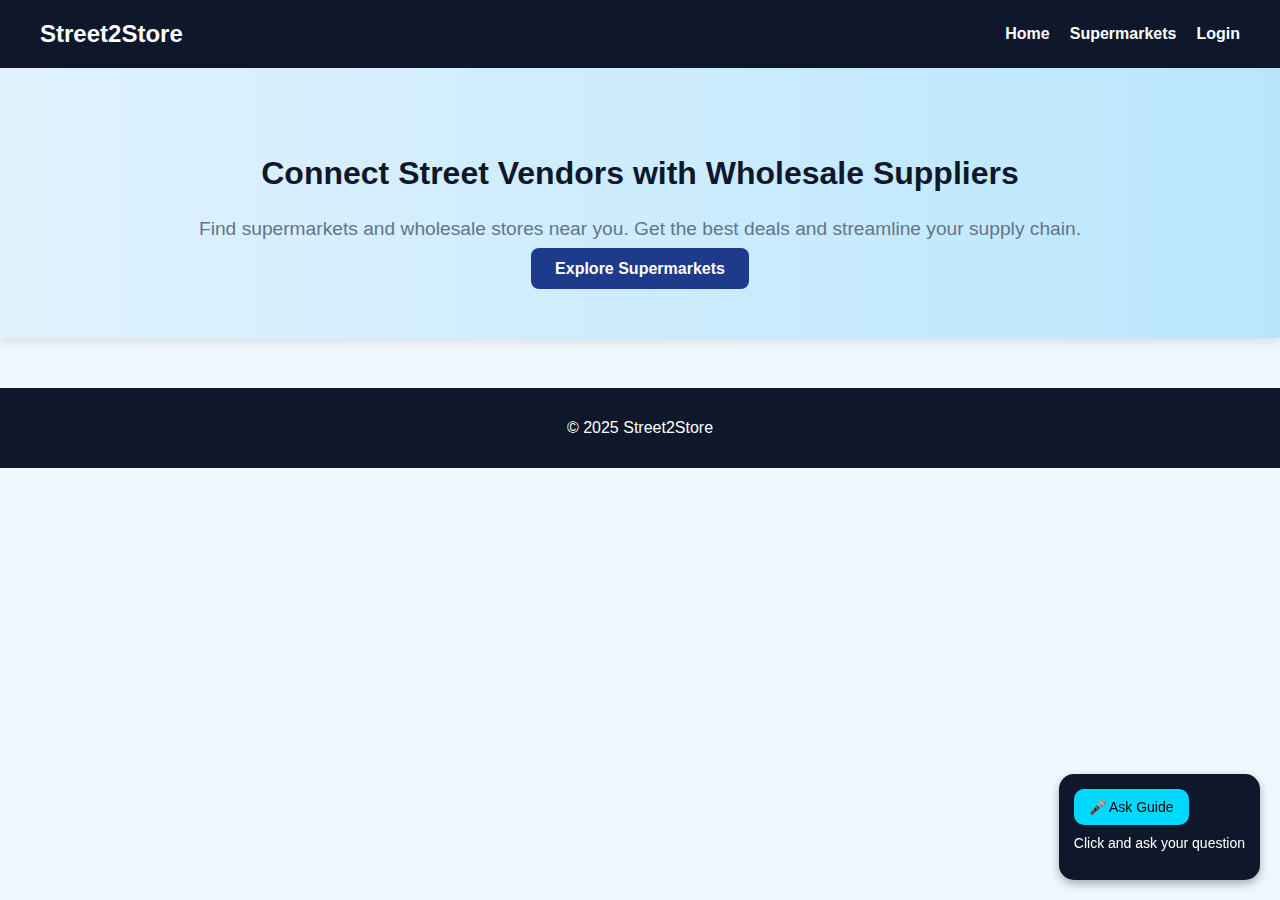
<file: index.html>
<!DOCTYPE html>
<html lang="en">
<head>
  <meta charset="UTF-8">
  <title>Street2Store</title>
  <style>
    body {
      font-family: Arial, sans-serif;
      margin: 0;
      background: #f0f8ff; /* Light pastel blue */
      color: #333; /* Default text */
    }

    header {
      background: #0f172a; /* Dark navy */
      color: #fff;
      padding: 20px 40px;
      display: flex;
      justify-content: space-between;
      align-items: center;
    }

    header h1 {
      margin: 0;
      font-size: 24px;
    }

    nav {
      display: flex;
      gap: 20px;
    }

    nav a {
      color: #fff;
      text-decoration: none;
      font-weight: bold;
      transition: color 0.3s ease;
    }

    nav a:hover {
      color: #60a5fa; /* Light sky blue */
    }

    .hero {
      text-align: center;
      padding: 60px 20px;
      background: linear-gradient(to right, #e0f2fe, #bae6fd); /* Sky blue gradient */
      color: #333;
      box-shadow: 0 4px 10px rgba(0, 0, 0, 0.1); /* Soft modern shadow */
    }

    .hero h2 {
      font-size: 2em;
      color: #0f172a;
    }

    .hero p {
      font-size: 1.2em;
      color: #64748b; /* Slate gray */
      margin-bottom: 20px;
    }

    .button {
      background: #1e3a8a; /* Navy */
      color: white;
      padding: 12px 24px;
      border-radius: 8px;
      text-decoration: none;
      font-weight: bold;
      transition: 0.3s ease;
    }

    .button:hover {
      background: #2563eb;
    }

    footer {
      text-align: center;
      padding: 15px;
      background: #0f172a;
      color: white;
      margin-top: 50px;
    }

    #voice-assistant {
      position: fixed;
      bottom: 20px;
      right: 20px;
      background: #0f172a;
      padding: 15px;
      border-radius: 15px;
      color: white;
      box-shadow: 0 4px 10px rgba(0, 0, 0, 0.3);
      z-index: 9999;
    }

    #voice-assistant button {
      background-color: #00d9ff;
      border: none;
      padding: 10px 15px;
      border-radius: 10px;
      cursor: pointer;
      font-size: 14px;
    }

    #transcript {
      margin-top: 10px;
      font-size: 14px;
    }
  </style>
</head>
<body>

  <header>
    <h1>Street2Store</h1>
    <nav>
      <a href="index.html">Home</a>
      <a href="supermarkets.html">Supermarkets</a>
      <a href="login.html">Login</a>
    </nav>
  </header>

  <section class="hero">
    <h2>Connect Street Vendors with Wholesale Suppliers</h2>
    <p>Find supermarkets and wholesale stores near you. Get the best deals and streamline your supply chain.</p>
    <a href="supermarkets.html" class="button">Explore Supermarkets</a>
  </section>



<!-- Replace your current #voice-assistant -->
<div id="voice-assistant">
  
  <button onclick="startVoiceAssistant()">🎤 Ask Guide</button>
  <p id="transcript">Click and ask your question</p>
</div>




  <footer>
    <p>&copy; 2025 Street2Store</p>
  </footer>

  <script>
    window.onload = function () {
      const welcomeText = "Welcome to Street2Store. I am your assistant. You can ask me anything like how to register, how to log in, or contact details. Click the mic button to begin.";
      const synth = window.speechSynthesis;
      const utter = new SpeechSynthesisUtterance(welcomeText);
      synth.speak(utter);
    }

    function startVoiceAssistant() {
      const recognition = new (window.SpeechRecognition || window.webkitSpeechRecognition)();
      recognition.lang = 'en-US';
      recognition.start();

      recognition.onresult = function (event) {
        const msg = event.results[0][0].transcript.toLowerCase();
        document.getElementById("transcript").innerText = "You said: " + msg;
        replyTo(msg);
      };

      recognition.onerror = function (event) {
        document.getElementById("transcript").innerText = "Error: " + event.error;
      };
    }

    function replyTo(msg) {
      let response = "Sorry, I didn't get that. Try saying 'register', 'login', or 'contact info'.";

      if (msg.includes("register")) {
        response = "To register, click the Register button at the top and fill the form.";
      } else if (msg.includes("login")) {
        response = "Click the Login option in the menu and enter your username and password.";
      } else if (msg.includes("contact")) {
        response = "You can contact us using the Contact page or call +91 98765 43210.";
      } else if (msg.includes("products") || msg.includes("goods")) {
        response = "We offer verified goods from top wholesale supermarkets.";
      } else if (msg.includes("about")) {
        response = "Street2Store helps vendors connect directly with wholesale suppliers.";
      } else if (msg.includes("help")) {
        response = "You can ask me anything like 'how to register', 'what is this site', or 'contact number'.";
      }

      const synth = window.speechSynthesis;
      const utter = new SpeechSynthesisUtterance(response);
      synth.speak(utter);

      document.getElementById("transcript").innerText += "\nAssistant: " + response;
    }
  </script>

</body>
</html>
</file>
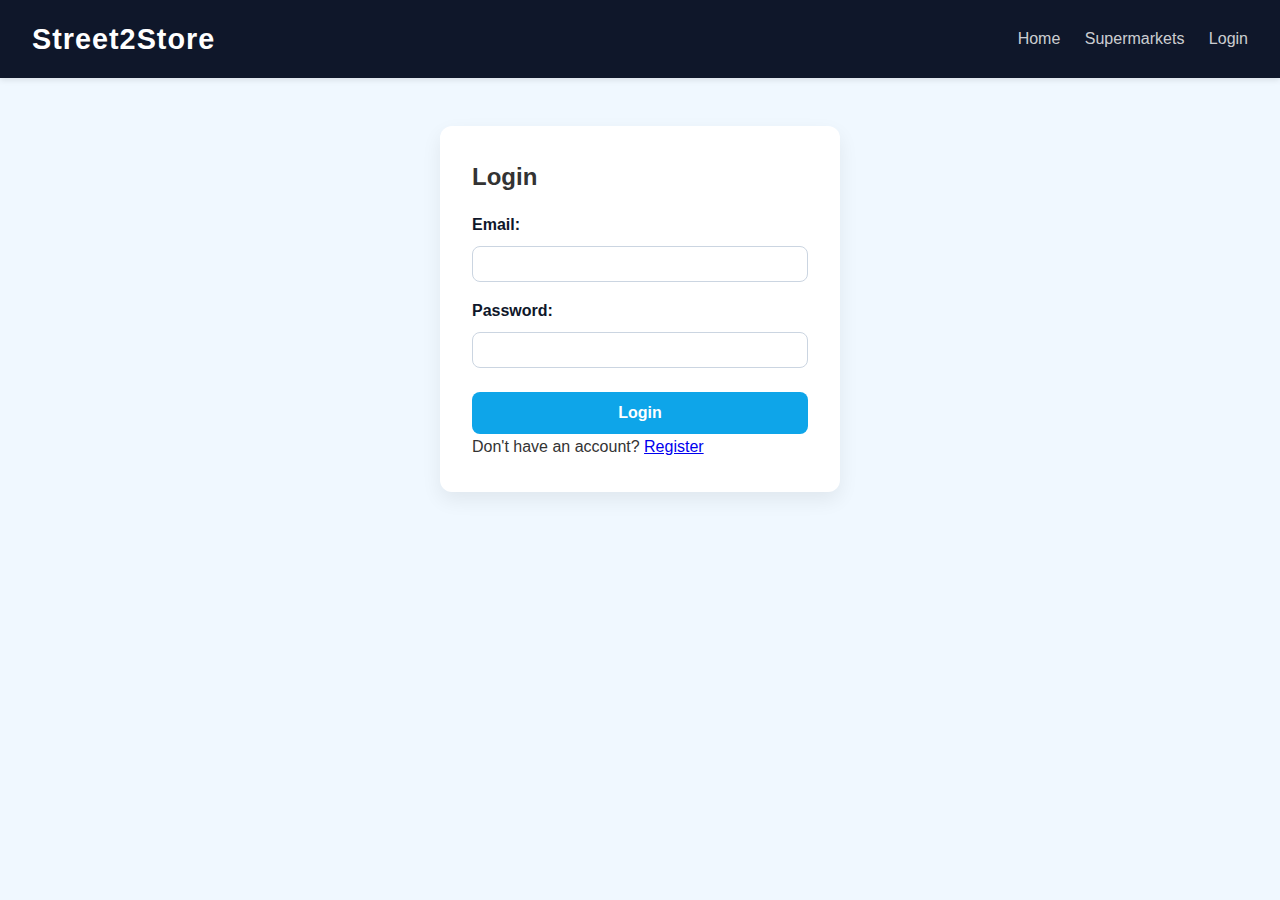
<file: login.html>
<!DOCTYPE html>
<html lang="en">
<head>
  <meta charset="UTF-8">
  <title>Login - Street2Store</title>
  <link rel="stylesheet" href="styles.css">
</head>
<body>
  <header>
    <h1>Street2Store</h1>
    <nav>
      <a href="index.html">Home</a>
      <a href="supermarkets.html">Supermarkets</a>
      <a href="login.html">Login</a>
    </nav>
  </header>

  <main class="form-container">
    <h2>Login</h2>
    <form>
      <label>Email:</label>
      <input type="email" required>
      <label>Password:</label>
      <input type="password" required>
      <button type="submit">Login</button>
    </form>

    <p>Don't have an account? <a href="register.html">Register</a></p>
  </main>
</body>
</html>
</file>
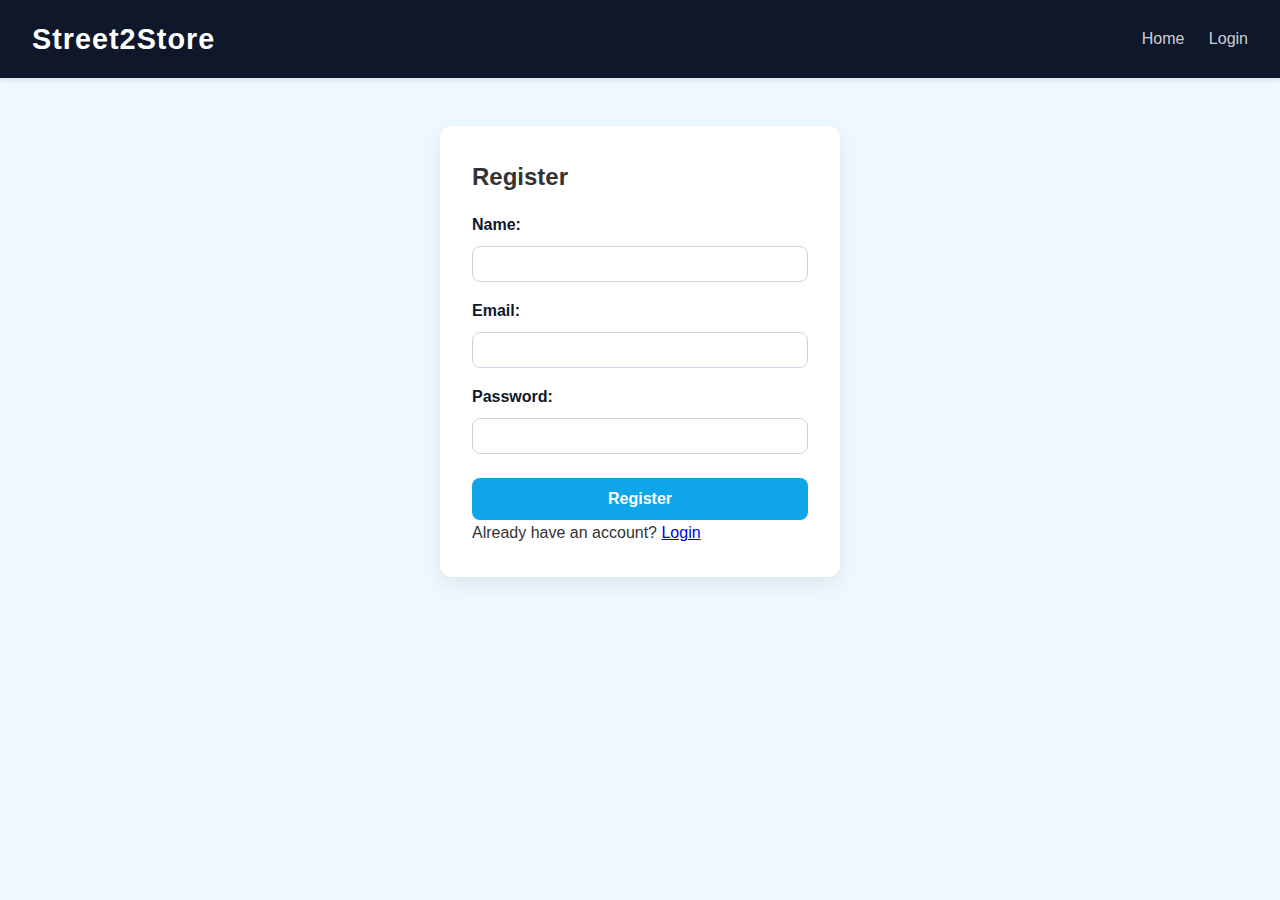
<file: register.html>
<!DOCTYPE html>
<html lang="en">
<head>
  <meta charset="UTF-8">
  <title>Register - Street2Store</title>
  <link rel="stylesheet" href="styles.css">
</head>
<body>
  <header>
    <h1>Street2Store</h1>
    <nav>
      <a href="index.html">Home</a>
      <a href="login.html">Login</a>
    </nav>
  </header>

  <main class="form-container">
    <h2>Register</h2>
    <form id="registerForm">
      <label for="name">Name:</label>
      <input type="text" id="name" required>

      <label for="email">Email:</label>
      <input type="email" id="email" required>

      <label for="password">Password:</label>
      <input type="password" id="password" required>

      <button type="submit">Register</button>
    </form>
    <p>Already have an account? <a href="login.html">Login</a></p>
  </main>

  <script>
    document.getElementById('registerForm').addEventListener('submit', function(e) {
      e.preventDefault();
      const name = document.getElementById('name').value;
      const email = document.getElementById('email').value;
      const password = document.getElementById('password').value;

      if (localStorage.getItem(email)) {
        alert("User already exists!");
        return;
      }

      const user = { name, email, password };
      localStorage.setItem(email, JSON.stringify(user));
      alert("Registration successful! Please log in.");
      window.location.href = "login.html";
    });
  </script>
</body>
</html>
</file>
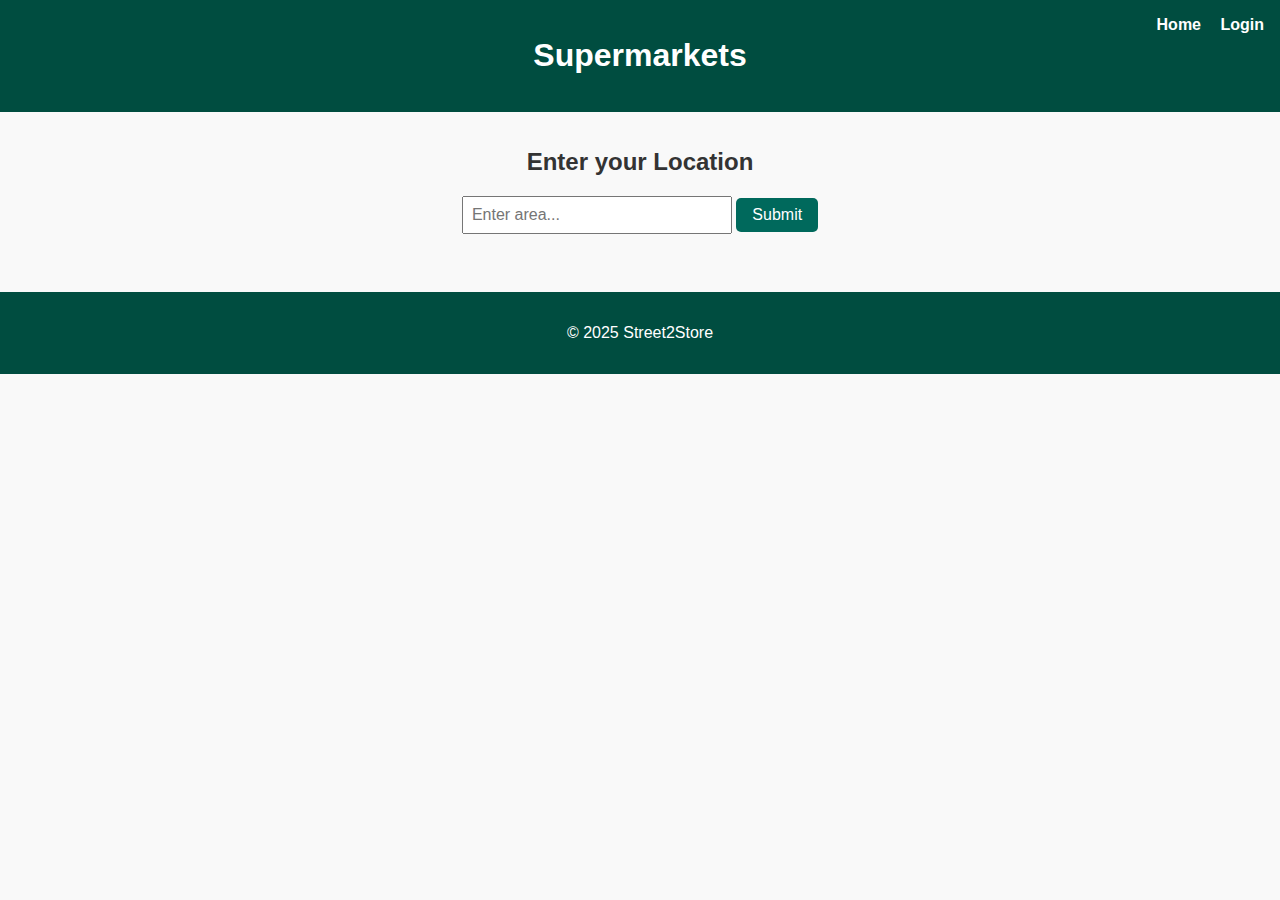
<file: supermarkets.html>
<!DOCTYPE html>
<html lang="en">
<head>
  <meta charset="UTF-8">
  <title>Supermarkets - Street2Store</title>
  <link rel="stylesheet" href="https://cdnjs.cloudflare.com/ajax/libs/font-awesome/6.5.0/css/all.min.css">
  <style>
    body {
      background-color: #f9f9f9;
      font-family: 'Segoe UI', sans-serif;
      color: #333;
      margin: 0;
      padding: 0;
    }

    header {
      background-color: #004d40;
      color: white;
      padding: 1rem;
      text-align: center;
      position: relative;
    }

    .nav-top-right {
      position: absolute;
      top: 1rem;
      right: 1rem;
    }

    .nav-top-right a {
      color: white;
      margin-left: 15px;
      text-decoration: none;
      font-weight: bold;
    }

    .location-section {
      padding: 1rem;
      text-align: center;
    }

    .location-section input {
      padding: 0.5rem;
      width: 250px;
      font-size: 16px;
      margin-bottom: 10px;
    }

    .location-section button {
      padding: 0.5rem 1rem;
      background-color: #00695c;
      color: white;
      border: none;
      border-radius: 5px;
      cursor: pointer;
      font-size: 16px;
    }

    .supermarkets-list {
      display: none;
      flex-direction: column;
      align-items: center;
      gap: 1.5rem;
      padding: 1rem;
    }

    .supermarket-card {
      background: #ffffff;
      border: 1px solid #ccc;
      padding: 1rem;
      width: 90%;
      max-width: 550px;
      border-radius: 8px;
      box-shadow: 0 2px 6px rgba(0, 0, 0, 0.1);
      text-align: center;
    }

    .supermarket-card h3 {
      color: #00695c;
      margin-bottom: 1rem;
    }

    .visit-btn {
      display: inline-block;
      margin: 10px 0;
      padding: 0.5rem 1rem;
      background-color: #00695c;
      color: white;
      text-decoration: none;
      border-radius: 5px;
      font-weight: bold;
    }

    .social-icons {
      margin-top: 10px;
    }

    .social-icons a {
      color: green;
      margin: 0 10px;
      font-size: 24px;
      text-decoration: none;
    }

    footer {
      text-align: center;
      padding: 1rem;
      background-color: #004d40;
      color: white;
      margin-top: 2rem;
    }
  </style>
</head>
<body>

  <header>
    <h1>Supermarkets</h1>
    <div class="nav-top-right">
      <a href="index.html">Home</a>
      <a href="login.html">Login</a>
    </div>
  </header>

  <section class="location-section">
    <h2>Enter your Location</h2>
    <input type="text" id="locationInput" placeholder="Enter area...">
    <button onclick="checkLocation()">Submit</button>
  </section>

  <section id="supermarketsList" class="supermarkets-list">

    <div class="supermarket-card">
      <h3>D-Mart</h3>
      <a class="visit-btn" href="https://www.dmart.in/" target="_blank">Visit Store</a>
      <div class="social-icons">
        <a href="https://www.instagram.com/dmart.india/" target="_blank"><i class="fab fa-instagram"></i></a>
        <a href="https://www.facebook.com/dmart.india/" target="_blank"><i class="fab fa-facebook"></i></a>
      </div>
    </div>

    <div class="supermarket-card">
      <h3>Nilgiris</h3>
      <a class="visit-btn" href="https://www.nilgiris1905.com/" target="_blank">Visit Store</a>
      <div class="social-icons">
        <a href="https://www.facebook.com/Nilgiris1905/" target="_blank"><i class="fab fa-facebook"></i></a>
      </div>
    </div>

    <div class="supermarket-card">
      <h3>More Supermarket</h3>
      <a class="visit-btn" href="https://www.moreretail.in/" target="_blank">Visit Store</a>
      <div class="social-icons">
        <a href="https://www.instagram.com/moresupermarket/" target="_blank"><i class="fab fa-instagram"></i></a>
        <a href="https://www.facebook.com/moreretail.in/" target="_blank"><i class="fab fa-facebook"></i></a>
      </div>
    </div>

    <div class="supermarket-card">
      <h3>Spencer’s</h3>
      <a class="visit-btn" href="https://www.spencers.in/" target="_blank">Visit Store</a>
      <div class="social-icons">
        <a href="https://www.instagram.com/spencers_retail/" target="_blank"><i class="fab fa-instagram"></i></a>
        <a href="https://www.facebook.com/spencersretail/" target="_blank"><i class="fab fa-facebook"></i></a>
      </div>
    </div>

    <div class="supermarket-card">
      <h3>JioMart</h3>
      <a class="visit-btn" href="https://www.jiomart.com/" target="_blank">Visit Store</a>
      <div class="social-icons">
        <a href="https://www.instagram.com/jiomart/" target="_blank"><i class="fab fa-instagram"></i></a>
        <a href="https://www.facebook.com/JioMart/" target="_blank"><i class="fab fa-facebook"></i></a>
      </div>
    </div>

    <div class="supermarket-card">
      <h3>Metro Wholesale</h3>
      <a class="visit-btn" href="https://www.metro.co.in/" target="_blank">Visit Store</a>
      <div class="social-icons">
        <a href="https://www.instagram.com/metrocashandcarryindia/" target="_blank"><i class="fab fa-instagram"></i></a>
        <a href="https://www.facebook.com/MetroIndia/" target="_blank"><i class="fab fa-facebook"></i></a>
      </div>
    </div>

    <div class="supermarket-card">
      <h3>Heritage Fresh</h3>
      <a class="visit-btn" href="https://www.heritagefoods.in/" target="_blank">Visit Store</a>
      <div class="social-icons">
        <a href="https://www.facebook.com/heritagefoodsindia" target="_blank"><i class="fab fa-facebook"></i></a>
      </div>
    </div>

    <div class="supermarket-card">
      <h3>Kannan Departmental Store</h3>
      <a class="visit-btn" href="https://kannanretail.com/" target="_blank">Visit Store</a>
      <div class="social-icons">
        <a href="https://www.instagram.com/kannandepartmentalstores/" target="_blank"><i class="fab fa-instagram"></i></a>
        <a href="https://www.facebook.com/kannandepartmentalstores/" target="_blank"><i class="fab fa-facebook"></i></a>
      </div>
    </div>

    <div class="supermarket-card">
      <h3>FreshLine Supermarket</h3>
      <a class="visit-btn" href="https://www.instagram.com/freshline_supermarket/" target="_blank">Visit Instagram</a>
      <div class="social-icons">
        <a href="https://www.instagram.com/freshline_supermarket/" target="_blank"><i class="fab fa-instagram"></i></a>
        <a href="https://www.facebook.com/freshlinechennai/" target="_blank"><i class="fab fa-facebook"></i></a>
      </div>
    </div>
  </section>

  <footer>
    <p>&copy; 2025 Street2Store</p>
  </footer>

  <script>
    function checkLocation() {
      const input = document.getElementById("locationInput").value.trim().toLowerCase();
      if (input === "chennai") {
        document.getElementById("supermarketsList").style.display = "flex";
      } else {
        alert("Currently, we support only Chennai supermarkets.");
      }
    }
  </script>

</body>
</html>
</file>
<file: styles.css>
* {
  margin: 0;
  padding: 0;
  box-sizing: border-box;
}

body {
  font-family: 'Segoe UI', sans-serif;
  background: #f0f8ff; /* light pastel blue */
  color: #333;
  line-height: 1.6;
}

/* HEADER */
header {
  background: #0f172a;  /* dark navy */
  color: #fff;
  padding: 1rem 2rem;
  display: flex;
  justify-content: space-between;
  align-items: center;
  box-shadow: 0 2px 6px rgba(0, 0, 0, 0.1);
}

header h1 {
  font-size: 1.8rem;
  letter-spacing: 1px;
}

nav a {
  color: #ffffffcc;
  margin-left: 20px;
  text-decoration: none;
  font-weight: 500;
  transition: color 0.3s;
}

nav a:hover {
  color: #38bdf8; /* sky blue */
}

/* HERO SECTION */
.hero {
  background: linear-gradient(to right, #38bdf8, #0ea5e9);  /* gradient sky blue */
  color: white;
  padding: 4rem 2rem;
  text-align: center;
}

.hero h2 {
  font-size: 2.5rem;
  margin-bottom: 1rem;
}

.hero p {
  font-size: 1.1rem;
  margin-bottom: 2rem;
}

.button {
  background: #0f172a;
  color: #fff;
  padding: 0.75rem 1.5rem;
  border: none;
  border-radius: 8px;
  text-decoration: none;
  font-weight: bold;
  transition: background 0.3s;
}

.button:hover {
  background: #1e293b;  /* deeper navy */
}

/* SUPERMARKET GRID */
.supermarket-grid {
  display: flex;
  flex-wrap: wrap;
  gap: 30px;
  padding: 3rem 2rem;
  justify-content: center;
}

.supermarket-card {
  background: #fff;
  border: 2px solid #e2e8f0; /* light border */
  border-radius: 15px;
  padding: 1.2rem;
  width: 300px;
  text-align: center;
  box-shadow: 0 8px 20px rgba(0, 0, 0, 0.06);
  transition: transform 0.3s, box-shadow 0.3s;
}

.supermarket-card:hover {
  transform: translateY(-5px);
  box-shadow: 0 12px 25px rgba(0, 0, 0, 0.1);
}

.supermarket-card img {
  width: 100%;
  height: 180px;
  object-fit: cover;
  border-radius: 10px;
  margin-bottom: 1rem;
}

.supermarket-card h3 {
  margin-bottom: 0.5rem;
  color: #0f172a;
}

.supermarket-card p {
  color: #64748b; /* slate */
  margin-bottom: 1rem;
}

/* FORM SECTION */
.form-container {
  background: #fff;
  padding: 2rem;
  max-width: 400px;
  margin: 3rem auto;
  border-radius: 12px;
  box-shadow: 0 8px 20px rgba(0, 0, 0, 0.07);
}

form label {
  display: block;
  margin-top: 1rem;
  color: #0f172a;
  font-weight: 600;
}

form input {
  width: 100%;
  padding: 0.6rem;
  margin-top: 0.5rem;
  border: 1px solid #cbd5e1;
  border-radius: 8px;
}

form button {
  margin-top: 1.5rem;
  width: 100%;
  background: #0ea5e9;
  color: white;
  padding: 0.75rem;
  border: none;
  border-radius: 8px;
  font-size: 1rem;
  font-weight: 600;
  cursor: pointer;
  transition: background 0.3s;
}

form button:hover {
  background: #0284c7;
}

footer {
  text-align: center;
  padding: 1rem;
  margin-top: 3rem;
  background: #e2e8f0;
  color: #334155;
  font-size: 0.9rem;
}
.market-links {
  margin-top: 2rem;
}

.market-grid {
  display: grid;
  grid-template-columns: repeat(auto-fit, minmax(180px, 1fr));
  gap: 1rem;
}

.market-card {
  display: flex;
  flex-direction: column;
  align-items: center;
  background: #fff8f0;
  padding: 1rem;
  border: 2px solid #ffdab9;
  border-radius: 12px;
  text-decoration: none;
  color: #333;
  box-shadow: 0 2px 6px rgba(0, 0, 0, 0.1);
  transition: transform 0.2s;
}

.market-card:hover {
  transform: scale(1.05);
}

.market-card img {
  width: 80px;
  height: 40px;
  object-fit: contain;
  margin-bottom: 0.5rem;
}
.social-links {
  margin-top: 1rem;
  display: flex;
  gap: 15px;
}

.social-links a {
  width: 45px;
  height: 45px;
  background-color: #8e24aa; /* purple */
  border-radius: 50%;
  display: flex;
  align-items: center;
  justify-content: center;
  text-decoration: none;
  box-shadow: 0 2px 5px rgba(0, 0, 0, 0.2);
  transition: transform 0.2s ease-in-out;
}

.social-links a:hover {
  transform: scale(1.1);
}

.social-links img {
  width: 22px;
  height: 22px;
  filter: brightness(0) invert(1); /* makes icons white */
}

#voice-assistant {
  position: fixed;
  bottom: 30px;
  right: 30px;
  background: #0ea5e9;
  padding: 1rem;
  border-radius: 12px;
  box-shadow: 0 6px 15px rgba(0,0,0,0.2);
  color: white;
  font-family: 'Segoe UI', sans-serif;
  max-width: 250px;
}

#voice-assistant button {
  background-color: #fff;
  color: #0ea5e9;
  font-weight: bold;
  padding: 10px 15px;
  border: none;
  border-radius: 10px;
  cursor: pointer;
}

#transcript {
  margin-top: 10px;
  font-size: 14px;
  color: #fff;
}

#voice-label {
  position: fixed;
  bottom: 115px;
  right: 30px;
  font-size: 16px;
  font-weight: bold;
  color: #0f172a;
  background: #f0f8ff;
  padding: 6px 12px;
  border-radius: 8px;
  box-shadow: 0 4px 10px rgba(0, 0, 0, 0.1);
  z-index: 9998;
}

#voice-assistant {
  position: fixed;
  bottom: 20px;
  right: 20px;
  background: linear-gradient(135deg, #bae6fd, #e0f2fe);
  padding: 18px;
  border-radius: 20px;
  color: #333;
  box-shadow: 0 8px 20px rgba(0, 0, 0, 0.15);
  font-family: 'Segoe UI', sans-serif;
  width: 250px;
  z-index: 9999;
  transition: transform 0.3s ease;
}

#voice-assistant:hover {
  transform: translateY(-3px);
  box-shadow: 0 10px 25px rgba(0, 0, 0, 0.2);
}

#voice-assistant {
  position: fixed;
  bottom: 20px;
  left: 50%;
  transform: translateX(-50%);
  background: linear-gradient(135deg, #bae6fd, #e0f2fe);
  padding: 20px;
  border-radius: 20px;
  color: #333;
  box-shadow: 0 8px 20px rgba(0, 0, 0, 0.15);
  font-family: 'Segoe UI', sans-serif;
  width: 300px;
  text-align: center;
  z-index: 9999;
}



#voice-assistant button:hover {
  background: #1e293b;
}

#transcript {
  margin-top: 12px;
  font-size: 14px;
  color: #64748b;
  text-align: center;
}
</file>
